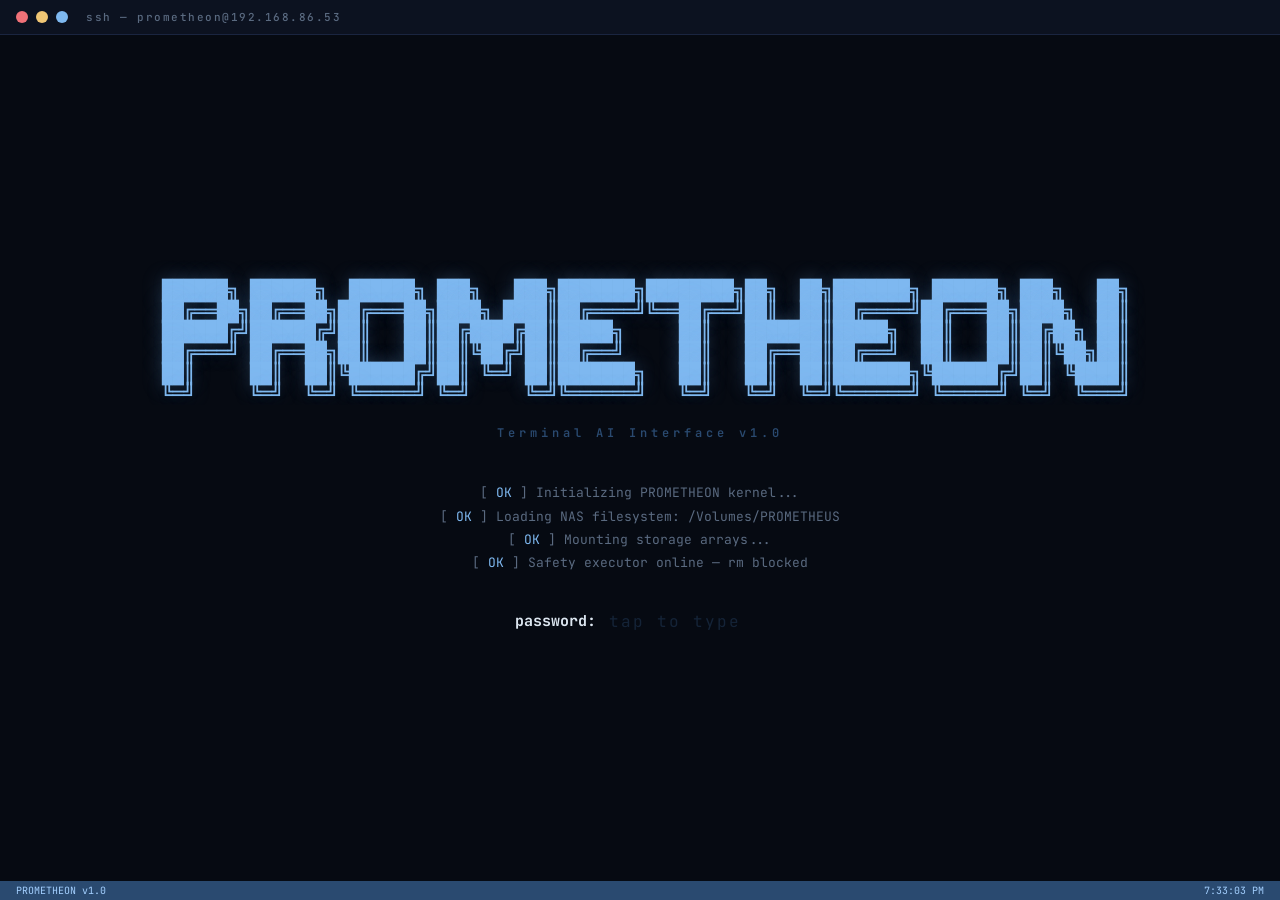
<file: templates/login.html>
<!DOCTYPE html>
<html lang="en">
<head>
    <meta charset="UTF-8">
    <meta name="viewport" content="width=device-width, initial-scale=1.0, maximum-scale=1.0, user-scalable=no, interactive-widget=resizes-content, viewport-fit=cover">
    <title>PROMETHEON</title>
    <link rel="icon" type="image/svg+xml" href="/static/favicon.svg">
    <link rel="manifest" href="/static/manifest.json">
    <link rel="apple-touch-icon" href="/static/icon-180.png">
    
    <meta name="apple-mobile-web-app-capable" content="yes">
    <meta name="apple-mobile-web-app-status-bar-style" content="black-translucent">
    <meta name="theme-color" content="#060a12">
    <link href="https://fonts.googleapis.com/css2?family=JetBrains+Mono:wght@300;400;500;700&display=swap" rel="stylesheet">
    <style>
        :root {
            --bg: #060a12;
            --panel: #0c1220;
            --border: #1a2540;
            --accent: #7eb8f0;
            --accent-bright: #a4d0ff;
            --accent-dim: #2a4a70;
            --white: #dce6f0;
            --gray: #5a6a80;
            --red: #f07178;
        }

        * { margin: 0; padding: 0; box-sizing: border-box; -webkit-tap-highlight-color: transparent; }

        html, body {
            height: 100%;
            background: var(--bg);
            color: var(--white);
            font-family: 'JetBrains Mono', monospace;
        }

        #terminal {
            position: relative;
            display: flex;
            flex-direction: column;
            min-height: 100vh;
            min-height: 100dvh;
        }

        #titlebar {
            background: var(--panel);
            padding: 10px 16px;
            padding-top: calc(10px + env(safe-area-inset-top, 0px));
            display: flex;
            align-items: center;
            gap: 8px;
            border-bottom: 1px solid var(--border);
            flex-shrink: 0;
        }

        .dot { width: 12px; height: 12px; border-radius: 50%; }
        .dot-r { background: #f07178; }
        .dot-y { background: #f0c674; }
        .dot-b { background: #7eb8f0; }
        #titlebar .title { color: var(--gray); font-size: 11px; font-weight: 500; margin-left: 10px; letter-spacing: 1.5px; }

        #main {
            flex: 1;
            display: flex;
            flex-direction: column;
            justify-content: center;
            align-items: center;
            padding: 40px 24px 24px;
            overflow: hidden;
        }

        /* ─── Banner ─── */
        #banner-wrap {
            width: 100%;
            overflow: hidden;
            display: flex;
            justify-content: center;
            margin-bottom: 20px;
            opacity: 0;
            animation: crtFlicker 0.4s steps(1) 0.1s forwards;
        }

        #banner {
            color: var(--accent);
            font-size: 18px;
            line-height: 1.15;
            white-space: pre;
            text-align: center;
            text-shadow: 0 0 20px rgba(126, 184, 240, 0.25);
            transform-origin: top center;
        }

        @keyframes crtFlicker {
            0%   { opacity: 0; }
            15%  { opacity: 0.9; text-shadow: 0 0 30px rgba(224,135,46,0.6); }
            20%  { opacity: 0.15; }
            35%  { opacity: 1; text-shadow: 0 0 20px rgba(224,135,46,0.3); }
            40%  { opacity: 0.7; }
            50%  { opacity: 1; }
            100% { opacity: 1; }
        }

        /* ─── Tagline ─── */
        #subtitle {
            color: var(--accent-dim);
            font-size: 12px;
            font-weight: 600;
            letter-spacing: 4px;
            opacity: 0;
            animation: snapIn 0.3s ease-out 0.5s forwards;
            margin-bottom: 40px;
        }

        @keyframes snapIn {
            from { opacity: 0; }
            to { opacity: 1; }
        }

        /* ─── Boot log ─── */
        #boot-log {
            width: 100%;
            max-width: 600px;
            font-size: 13px;
            color: var(--gray);
            line-height: 1.8;
            margin-bottom: 24px;
            text-align: center;
        }

        #boot-log .ok { color: var(--accent); }
        #boot-log .line {
            opacity: 0;
            animation: lineIn 0.2s ease-out forwards;
        }

        @keyframes lineIn {
            from { opacity: 0; }
            to { opacity: 1; }
        }

        /* ─── Password ─── */
        #login-area {
            width: 100%;
            max-width: 600px;
            display: flex;
            flex-direction: column;
            align-items: center;
        }

        .login-row {
            display: flex;
            align-items: center;
            justify-content: center;
        }

        .login-row span {
            color: var(--white);
            font-size: 15px;
            font-weight: bold;
            white-space: nowrap;
            padding: 12px 0;
        }

        .login-row input {
            background: transparent;
            border: none;
            outline: none;
            color: var(--accent-bright);
            font-family: 'JetBrains Mono', monospace;
            font-size: 16px;
            caret-color: var(--accent);
            -webkit-appearance: none;
            -webkit-text-security: disc;
            border-radius: 0;
            width: 160px;
            padding: 12px 4px;
            letter-spacing: 2px;
        }

        #login-error {
            font-size: 12px;
            margin-top: 8px;
            height: 20px;
        }

        /* ─── Bottom ─── */
        #bottom {
            background: var(--accent-dim);
            color: var(--accent-bright);
            font-size: 10px;
            padding: 3px 16px;
            padding-bottom: calc(3px + env(safe-area-inset-bottom, 0px));
            display: flex;
            justify-content: space-between;
            flex-shrink: 0;
        }

        .login-row input::placeholder {
            color: var(--accent-dim);
            opacity: 0.4;
            letter-spacing: 2px;
        }

        @media (max-width: 768px) {
            #main { padding: 24px 16px; }
            #boot-log { font-size: 10px; line-height: 1.5; margin-bottom: 16px; }
            #subtitle { font-size: 11px; margin-bottom: 24px; }
        }

        @media (max-width: 430px) {
            #main { padding: 16px 12px; }
            #boot-log { font-size: 9px; line-height: 1.4; }
            #subtitle { font-size: 10px; margin-bottom: 20px; }
            .login-row span { font-size: 13px; }
        }
    </style>
</head>
<body>

<div id="terminal">
    <div id="titlebar">
        <div class="dot dot-r"></div>
        <div class="dot dot-y"></div>
        <div class="dot dot-b"></div>
        <span class="title">ssh — prometheon@192.168.86.53</span>
    </div>

    <div id="main">
        <div id="banner-wrap">
            <div id="banner">
 ██████╗ ██████╗  ██████╗ ███╗   ███╗███████╗████████╗██╗  ██╗███████╗ ██████╗ ███╗   ██╗
 ██╔══██╗██╔══██╗██╔═══██╗████╗ ████║██╔════╝╚══██╔══╝██║  ██║██╔════╝██╔═══██╗████╗  ██║
 ██████╔╝██████╔╝██║   ██║██╔████╔██║█████╗     ██║   ███████║█████╗  ██║   ██║██╔██╗ ██║
 ██╔═══╝ ██╔══██╗██║   ██║██║╚██╔╝██║██╔══╝     ██║   ██╔══██║██╔══╝  ██║   ██║██║╚██╗██║
 ██║     ██║  ██║╚██████╔╝██║ ╚═╝ ██║███████╗   ██║   ██║  ██║███████╗╚██████╔╝██║ ╚████║
 ╚═╝     ╚═╝  ╚═╝ ╚═════╝ ╚═╝     ╚═╝╚══════╝   ╚═╝   ╚═╝  ╚═╝╚══════╝ ╚═════╝ ╚═╝  ╚═══╝</div>
        </div>

        <div id="subtitle">Terminal AI Interface v1.0</div>

        <div id="boot-log"></div>

        <div id="login-area">
            <label class="login-row" id="login-row" for="login-pass">
                <span>password:&nbsp;</span>
                <input type="password" id="login-pass" autocomplete="off" autocorrect="off" autocapitalize="off" spellcheck="false" placeholder="tap to type">
            </label>
            <div id="login-error"></div>
        </div>
    </div>

    <div id="bottom">
        <span>PROMETHEON v1.0</span>
        <span id="clock"></span>
    </div>
</div>

<script>
(function scaleBanner() {
    const wrap = document.getElementById('banner-wrap');
    const banner = document.getElementById('banner');
    if (!wrap || !banner) return;
    function fit() {
        banner.style.transform = 'none';
        banner.style.marginBottom = '0';
        const bw = banner.scrollWidth;
        const ww = wrap.clientWidth;
        if (bw > ww && bw > 0) {
            const s = ww / bw;
            banner.style.transform = 'scale(' + s + ')';
            banner.style.transformOrigin = 'top center';
            banner.style.marginBottom = '-' + (banner.offsetHeight * (1 - s)) + 'px';
        }
    }
    fit();
    if (document.fonts && document.fonts.ready) {
        document.fonts.ready.then(fit);
    }
    window.addEventListener('resize', fit);
})();

function tick() {
    document.getElementById('clock').textContent = new Date().toLocaleTimeString();
}
tick(); setInterval(tick, 1000);

// ─── Boot sequence ───
const bootLines = [
    'Initializing PROMETHEON kernel...',
    'Loading NAS filesystem: /Volumes/PROMETHEUS',
    'Mounting storage arrays...',
    'Safety executor online — rm blocked',
    'Recycling bin active — 30 day retention',
    'Establishing neural link to Claude...',
    'Connection secured. Awaiting authentication.',
];

const bootLog = document.getElementById('boot-log');
let i = 0;

function bootNext() {
    if (i >= bootLines.length) return;
    const line = document.createElement('div');
    line.className = 'line';
    line.innerHTML = '[  <span class="ok">OK</span>  ] ' + bootLines[i];
    bootLog.appendChild(line);
    i++;
    setTimeout(bootNext, 80 + Math.random() * 70);
}

setTimeout(bootNext, 600);

// ─── Login ───
const passInput = document.getElementById('login-pass');
const errorDiv = document.getElementById('login-error');

// Scroll password into view after boot, focus for desktop
setTimeout(() => {
    document.getElementById('login-row').scrollIntoView({ block: 'center', behavior: 'smooth' });
    passInput.focus();
}, 600 + bootLines.length * 110);

// Mobile: tap anywhere on screen to focus input (keyboard won't appear from
// setTimeout focus — must be triggered by a real user gesture like a tap)
document.getElementById('terminal').addEventListener('touchend', function(e) {
    if (e.target !== passInput) {
        passInput.focus();
    }
}, { passive: true });

let _loginTimer = null;
let loggingIn = false;

passInput.addEventListener('input', () => {
    clearTimeout(_loginTimer);
    if (passInput.value.length >= 4) {
        _loginTimer = setTimeout(tryLogin, 150);
    }
});
passInput.addEventListener('keydown', (e) => {
    if (e.key === 'Enter') { clearTimeout(_loginTimer); tryLogin(); }
});

async function tryLogin() {
    if (loggingIn || passInput.value.length < 4) return;
    loggingIn = true;
    errorDiv.textContent = '';
    try {
        const resp = await fetch('/api/login', {
            method: 'POST',
            headers: { 'Content-Type': 'application/json' },
            body: JSON.stringify({ username: 'zain', password: passInput.value }),
        });
        const data = await resp.json();
        if (data.success) {
            // Hide input + error
            document.querySelector('.login-row').style.transition = 'opacity 0.3s ease';
            document.querySelector('.login-row').style.opacity = '0';
            errorDiv.style.color = 'var(--accent)';
            errorDiv.style.transition = 'opacity 0.3s ease';
            errorDiv.textContent = '';

            // Hide boot log
            const bootLog = document.getElementById('boot-log');
            bootLog.style.transition = 'opacity 0.3s ease';
            bootLog.style.opacity = '0';

            // Hide subtitle
            const subtitle = document.getElementById('subtitle');
            subtitle.style.transition = 'opacity 0.3s ease';
            subtitle.style.opacity = '0';

            // Banner P scales up and glows
            const banner = document.getElementById('banner');
            const bannerWrap = document.getElementById('banner-wrap');
            bannerWrap.style.transition = 'transform 0.8s cubic-bezier(0.22,1,0.36,1), opacity 0.6s ease';
            bannerWrap.style.transform = 'scale(1.15)';
            banner.style.transition = 'text-shadow 0.8s ease, color 0.8s ease';
            banner.style.textShadow = '0 0 60px rgba(126,184,240,0.8), 0 0 120px rgba(126,184,240,0.4)';
            banner.style.color = '#a4d0ff';

            // Bottom bar fades
            document.getElementById('bottom').style.transition = 'opacity 0.4s ease';
            document.getElementById('bottom').style.opacity = '0';

            // After glow, fade everything out and navigate
            setTimeout(() => {
                const terminal = document.getElementById('terminal');
                terminal.style.transition = 'opacity 0.5s ease, transform 0.5s cubic-bezier(0.22,1,0.36,1)';
                terminal.style.opacity = '0';
                terminal.style.transform = 'scale(1.05)';
                setTimeout(() => window.location.href = '/', 500);
            }, 600);
        } else {
            loggingIn = false;
        }
    } catch (err) {
        loggingIn = false;
    }
}
</script>
</body>
</html>
</file>
